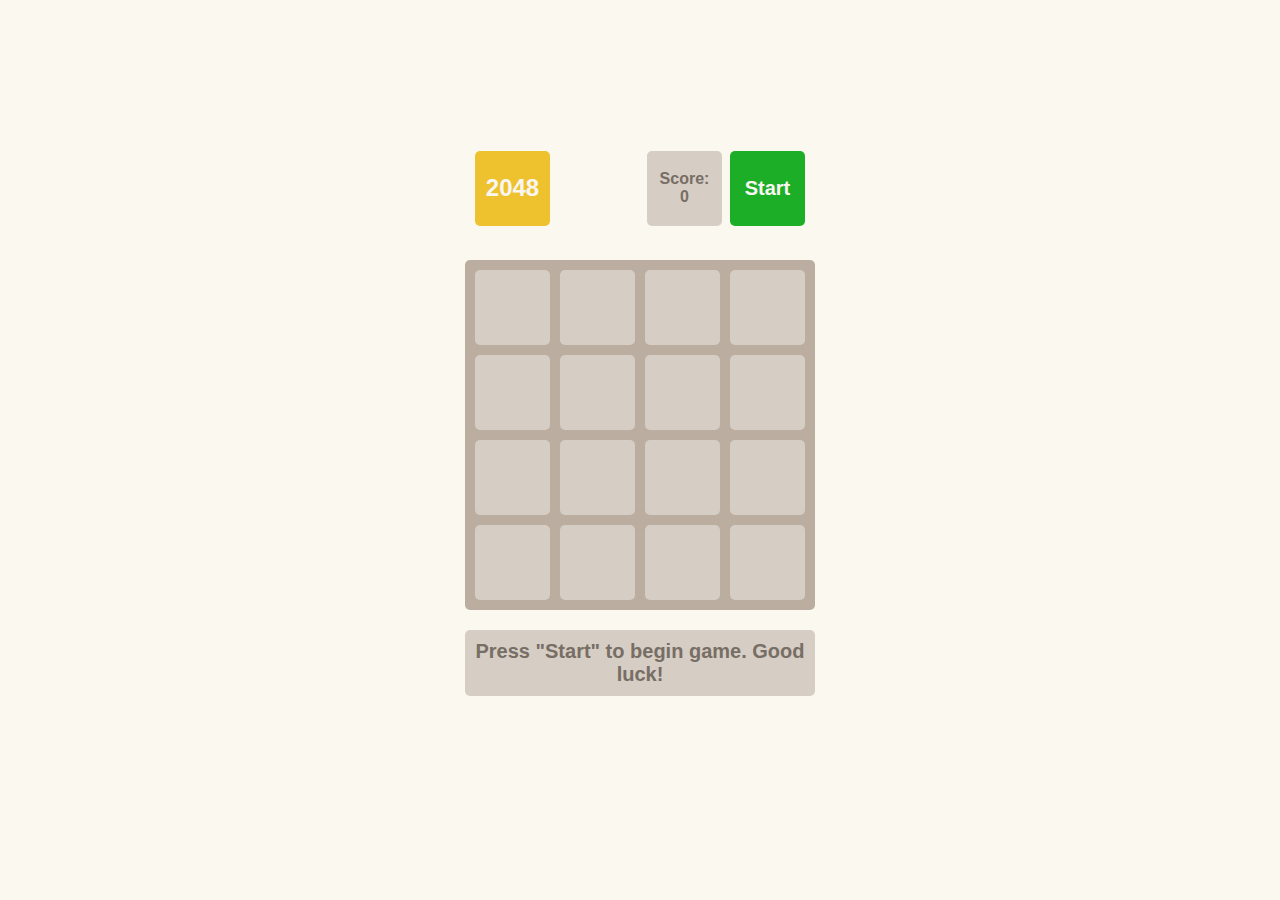
<file: index.html>
<!doctype html><html lang="en"><head><meta charset="utf-8"><meta name="viewport" content="width=device-width, initial-scale=1.0"><title>2048</title><link rel="stylesheet" href="index.fcd65d4b.css"><link rel="icon" type="icon" href="2048_logo.c6f43f8b.png"></head><body> <div class="container"></div> <script src="index.ec962c63.js"></script> </body></html>
</file>
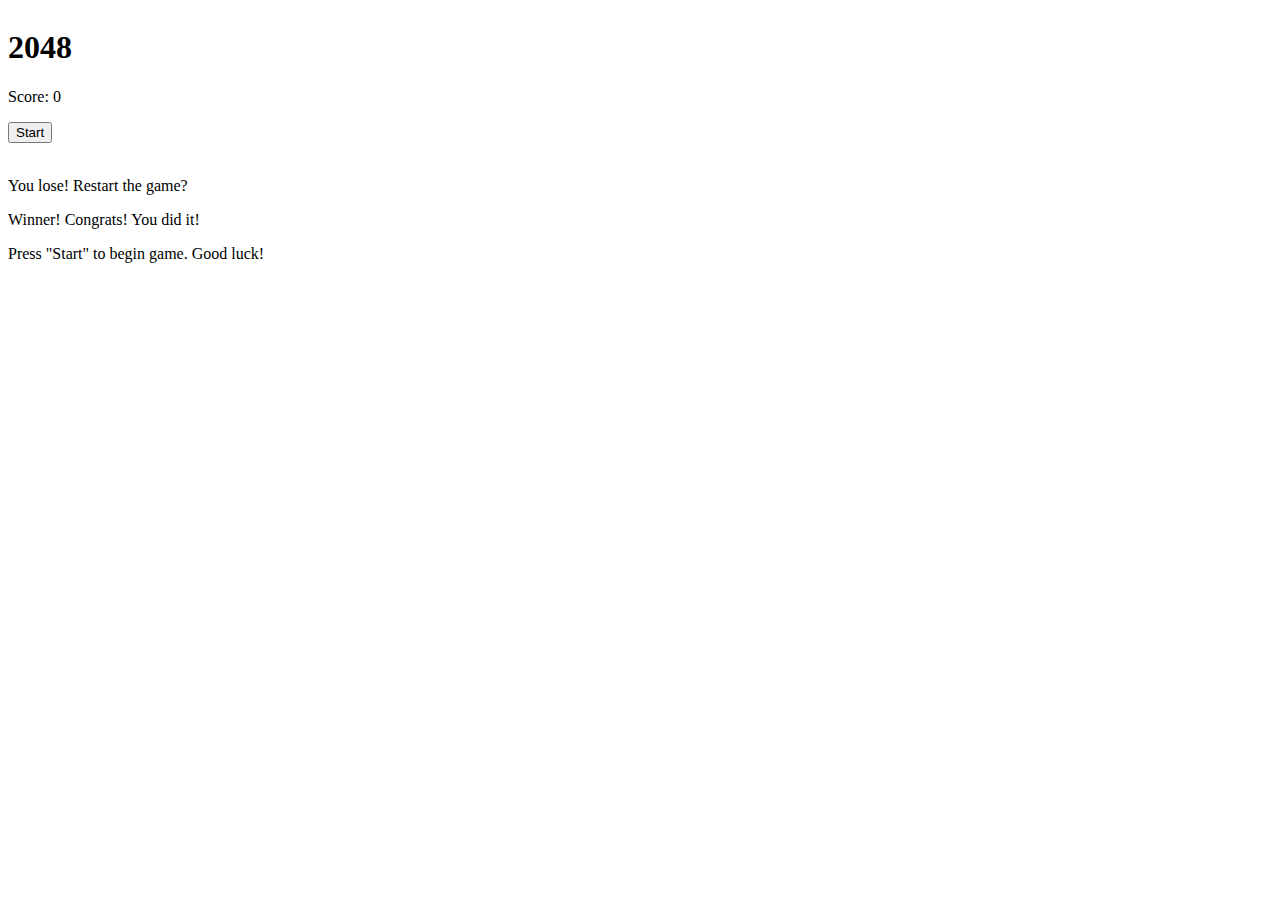
<file: src/index.html>
<!doctype html>
<html lang="en">
  <head>
    <meta charset="UTF-8" />
    <meta
      name="viewport"
      content="width=device-width, initial-scale=1.0"
    />
    <title>2048</title>
    <link
      rel="stylesheet"
      href="./styles/main.scss"
    />
    <link
      rel="icon"
      type="icon"
      href="./images/2048_logo.png"
    >
  </head>
  <body>
    <div class="container" style="overflow: hidden;"></div>
    <script
      type="text/javascript"
      src="scripts/main.js"
    ></script>
  </body>
</html>
</file>
<file: index.fcd65d4b.css>
body{background:#fbf8ef;-ms-flex-pack:center;justify-content:center;-ms-flex-align:center;align-items:center;min-height:100vh;margin:0;font-family:sans-serif;font-size:24px;font-weight:900;transition:all .3s;display:-ms-flexbox;display:flex;overflow:hidden}.field-cell{color:#776e65;box-sizing:border-box;text-align:center;vertical-align:center;-webkit-user-select:none;-ms-user-select:none;user-select:none;background:#d6cdc4;border-radius:5px;width:75px;height:75px}.field-cell--0{background:#d6cdc4}.field-cell--2{background:#eee4da}.field-cell--4{background:#ede0c8}.field-cell--8{color:#f9f6f2;background:#f2b179}.field-cell--16{color:#f9f6f2;background:#f59563}.field-cell--32{color:#f9f6f2;background:#f67c5f}.field-cell--64{color:#f9f6f2;background:#f65e3b}.field-cell--128{color:#f9f6f2;background:#edcf72}.field-cell--256{color:#f9f6f2;background:#edcc61}.field-cell--512{color:#f9f6f2;background:#edc850}.field-cell--1024{color:#f9f6f2;background:#edc53f}.field-cell--2048{color:#f9f6f2;background:#edc22e}.game-field{border-spacing:10px;background:#bbada0;border-radius:5px}.game-header{box-sizing:border-box;-ms-flex-pack:justify;justify-content:space-between;width:100%;margin-bottom:24px;padding:10px;display:-ms-flexbox;display:flex}h1{color:#f9f6f2;box-sizing:border-box;background:#edc22e;border-radius:5px;-ms-flex-pack:center;justify-content:center;-ms-flex-align:center;align-items:center;width:75px;height:75px;margin:0;font-size:24px;display:-ms-flexbox;display:flex}.info{color:#776e65;box-sizing:border-box;background:#d6cdc4;border-radius:5px;-ms-flex-direction:column;flex-direction:column;-ms-flex-pack:center;justify-content:center;-ms-flex-align:center;align-items:center;width:75px;height:75px;margin:0 8px 0 0;font-size:16px;display:-ms-flexbox;display:flex}.controls{display:-ms-flexbox;display:flex}.button{cursor:pointer;color:#f9f6f2;border:none;border-radius:5px;width:75px;height:75px;font-family:sans-serif;font-size:16px;font-weight:700;transition:background .25s}.start{background:#1dae28;font-size:20px}.start:hover{background:#179921}.restart{background:#f1b2b2}.restart:hover{background:#f87474}.message{box-sizing:border-box;color:#776e65;text-align:center;background:#d6cdc4;border-radius:5px;width:100%;padding:10px;font-size:20px}.hidden{display:none}.container{-ms-flex-direction:column;flex-direction:column;-ms-flex-align:center;align-items:center;width:350px;display:-ms-flexbox;display:flex}.message-win{color:#f9f6f2;background:#edc22e}.message-container{width:100%;height:150px}
/*# sourceMappingURL=index.fcd65d4b.css.map */
</file>
